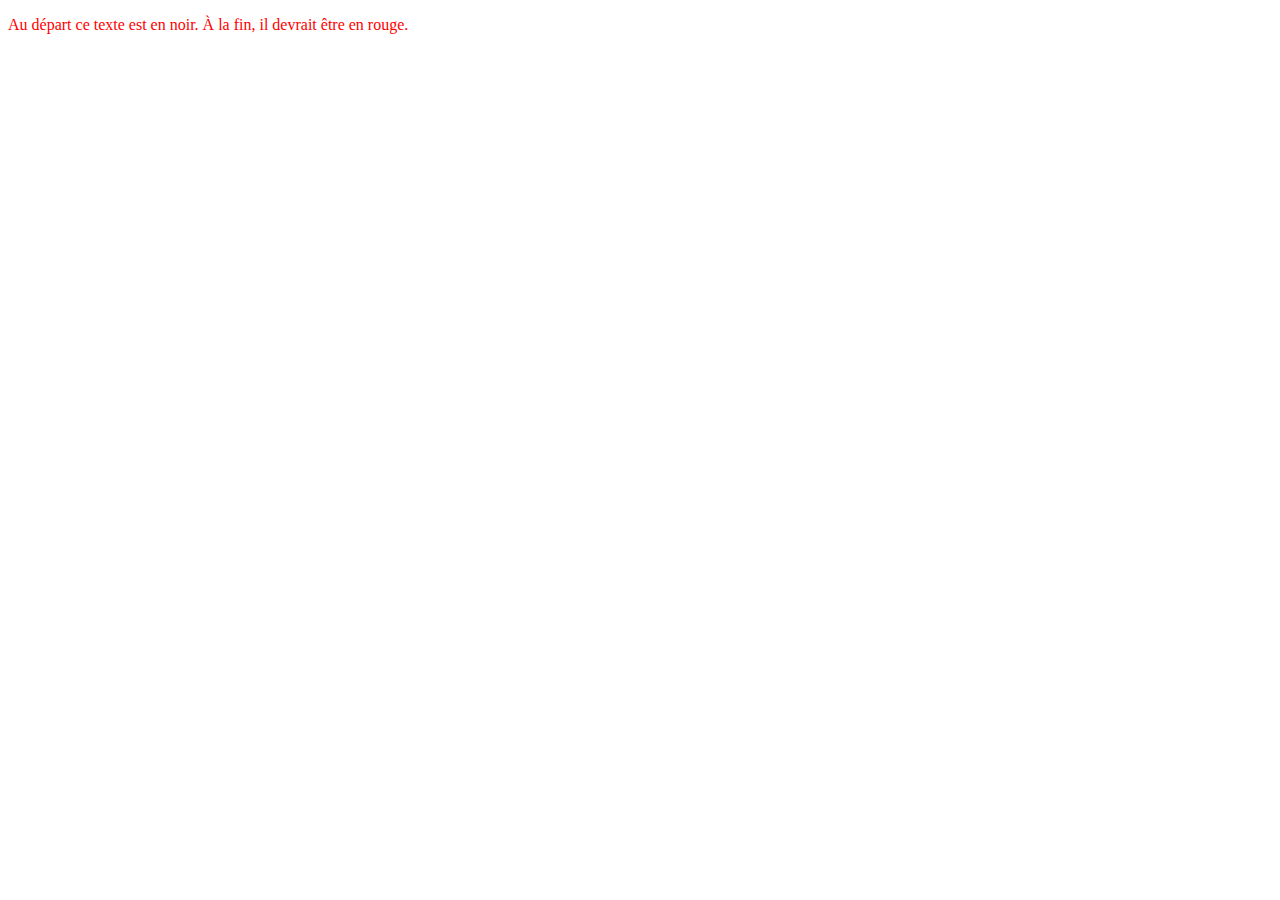
<file: exercice1/index.html>
<!DOCTYPE html>
<html lang="fr">
    <head>
        <meta charset="utf-8" >
        <title>
            Exercice 1 : changer la couleur du texte
        </title>
    </head>
    <body>
        <p id="text">
            Au départ ce texte est en noir. À la fin, il devrait être en rouge.
        </p>
    </body>
    <script type="application/javascript" src="index.js"></script>
</html>
</file>
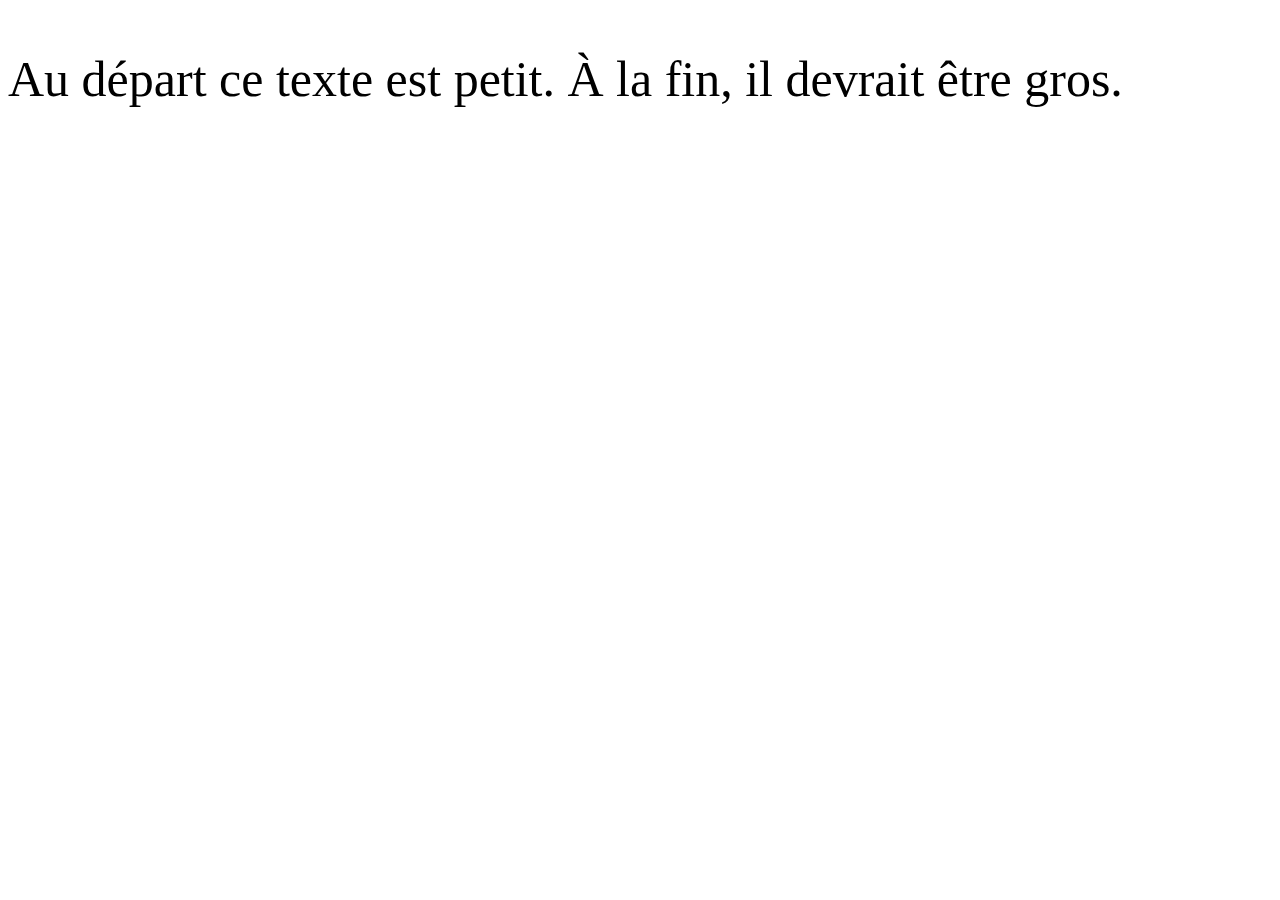
<file: exercice2/index.html>
<!DOCTYPE html>
<html lang="fr">
    <head>
        <meta charset="utf-8" >
        <title>
            Exercice 2 : changer la taille du texte
        </title>
    </head>
    <body>
        <p id="text">
            Au départ ce texte est petit. À la fin, il devrait être gros.
        </p>
    </body>
    <script type="application/javascript" src="index.js"></script>
</html>
</file>
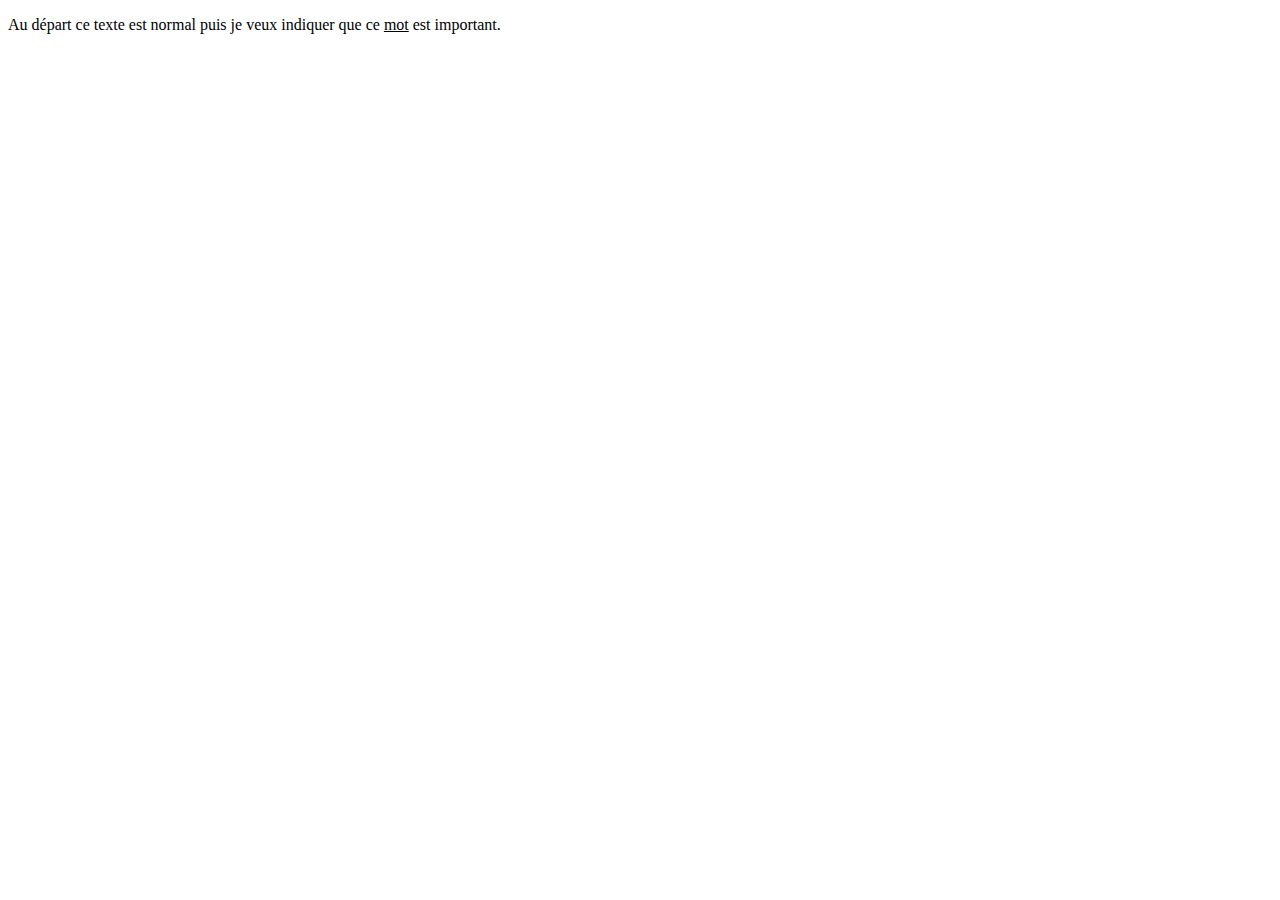
<file: exercice3/index.html>
<!DOCTYPE html>
<html lang="fr">
    <head>
        <meta charset="utf-8" >
        <title>
            Exercice 3 : souligner un texte
        </title>
    </head>
    <body>
        <p id="text">
            Au départ ce texte est normal puis je veux indiquer que ce <span>mot</span> est important.
        </p>
    </body>
    <script type="application/javascript" src="index.js"></script>
</html>
</file>
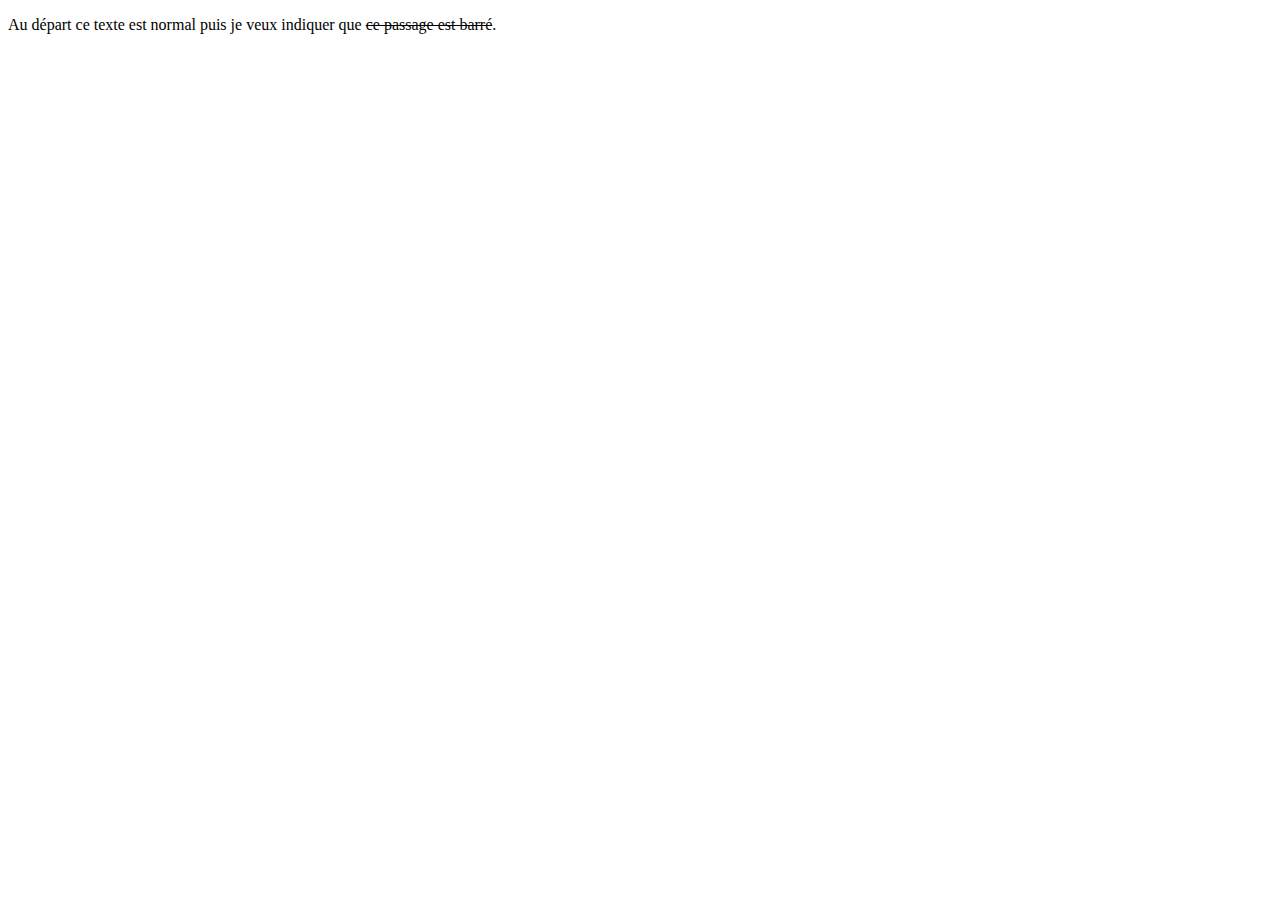
<file: exercice4/index.html>
<!DOCTYPE html>
<html lang="fr">
    <head>
        <meta charset="utf-8" >
        <title>
            Exercice 4 : barrer un texte
        </title>
    </head>
    <body>
        <p id="text">
            Au départ ce texte est normal puis je veux indiquer que <span>ce passage est barré</span>.
        </p>
    </body>
    <script type="application/javascript" src="index.js"></script>
</html>
</file>
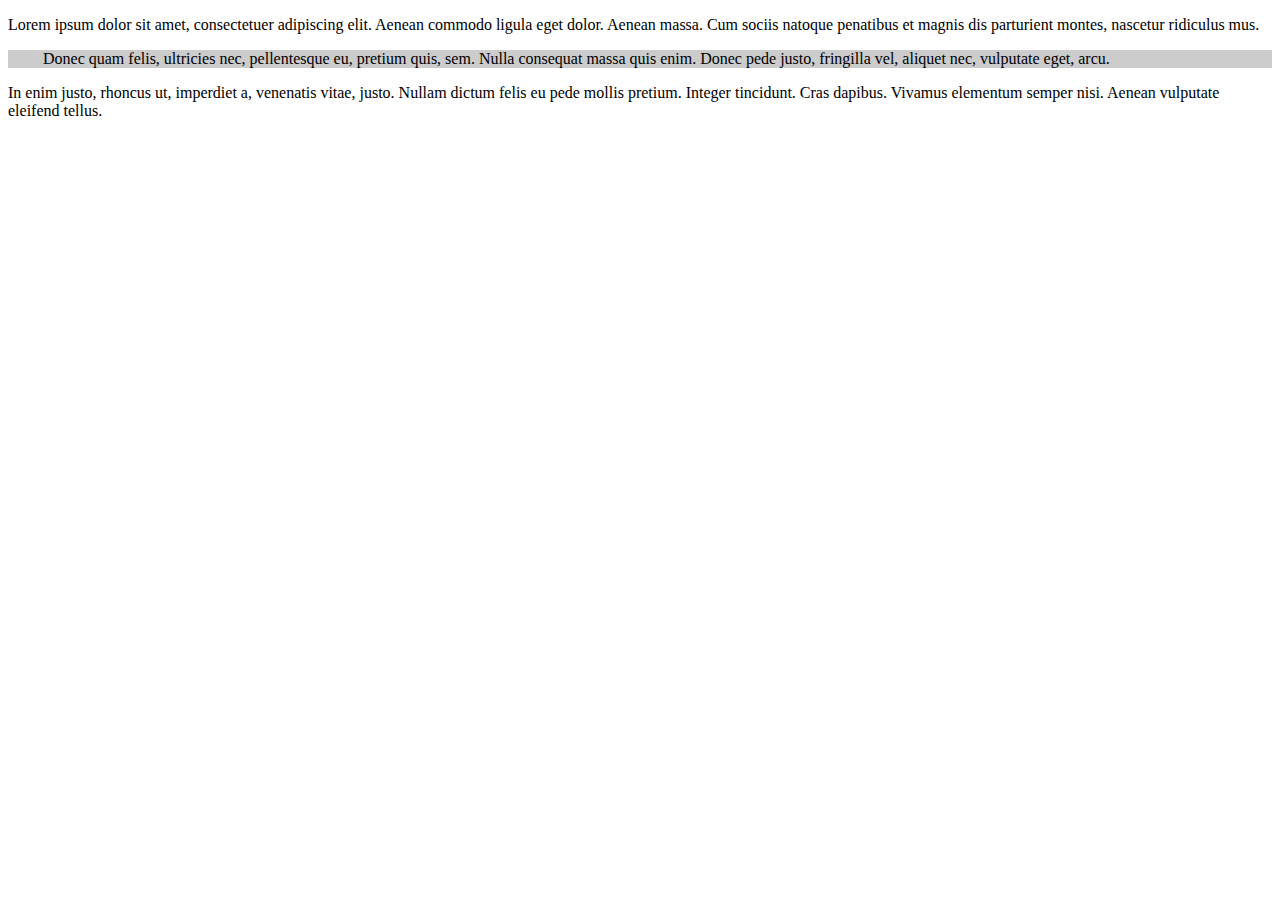
<file: exercice5/index.html>
<!DOCTYPE html>
<html lang="fr">

<head>
    <meta charset="utf-8">
    <title>
        Exercice 5 : ajouter une classe
    </title>
</head>

<body>
    <style>
        .info {
            background-color: #ccc;
            padding-left: 35px
        }
    </style>
    <p>
        Lorem ipsum dolor sit amet, consectetuer adipiscing elit. Aenean commodo ligula eget dolor. Aenean massa. Cum sociis natoque penatibus et magnis dis parturient montes, nascetur ridiculus mus.
    </p>

    <p>
        Donec quam felis, ultricies nec, pellentesque eu, pretium quis, sem. Nulla consequat massa quis enim. Donec pede justo, fringilla vel, aliquet nec, vulputate eget, arcu.
    </p>

    <p>
        In enim justo, rhoncus ut, imperdiet a, venenatis vitae, justo. Nullam dictum felis eu pede mollis pretium. Integer tincidunt. Cras dapibus. Vivamus elementum semper nisi. Aenean vulputate eleifend tellus.
    </p>

</body>
<script type="application/javascript" src="index.js"></script>

</html>
</file>
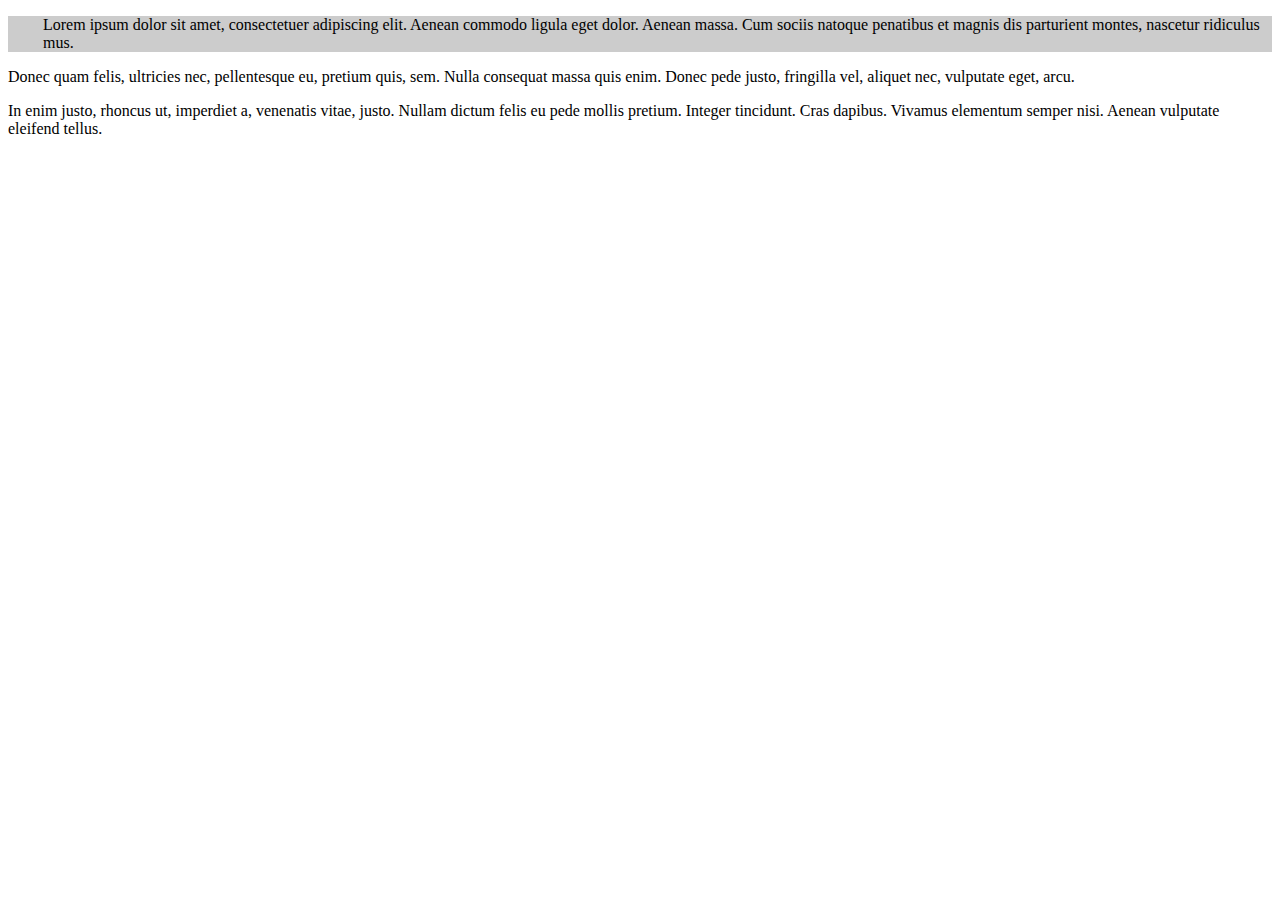
<file: exercice6/index.html>
<!DOCTYPE html>
<html lang="fr">

<head>
    <meta charset="utf-8">
    <title>
        Exercice 6 : retirer une classe
    </title>
</head>

<body>
    <style>
        .info {
            background-color: #ccc;
            padding-left: 35px
        }
    </style>
    <p class="info">
        Lorem ipsum dolor sit amet, consectetuer adipiscing elit. Aenean commodo ligula eget dolor. Aenean massa. Cum sociis natoque penatibus et magnis dis parturient montes, nascetur ridiculus mus.
    </p>

    <p>
        Donec quam felis, ultricies nec, pellentesque eu, pretium quis, sem. Nulla consequat massa quis enim. Donec pede justo, fringilla vel, aliquet nec, vulputate eget, arcu.
    </p>

    <p class="info">
        In enim justo, rhoncus ut, imperdiet a, venenatis vitae, justo. Nullam dictum felis eu pede mollis pretium. Integer tincidunt. Cras dapibus. Vivamus elementum semper nisi. Aenean vulputate eleifend tellus.
    </p>

</body>
<script type="application/javascript" src="index.js"></script>

</html>
</file>
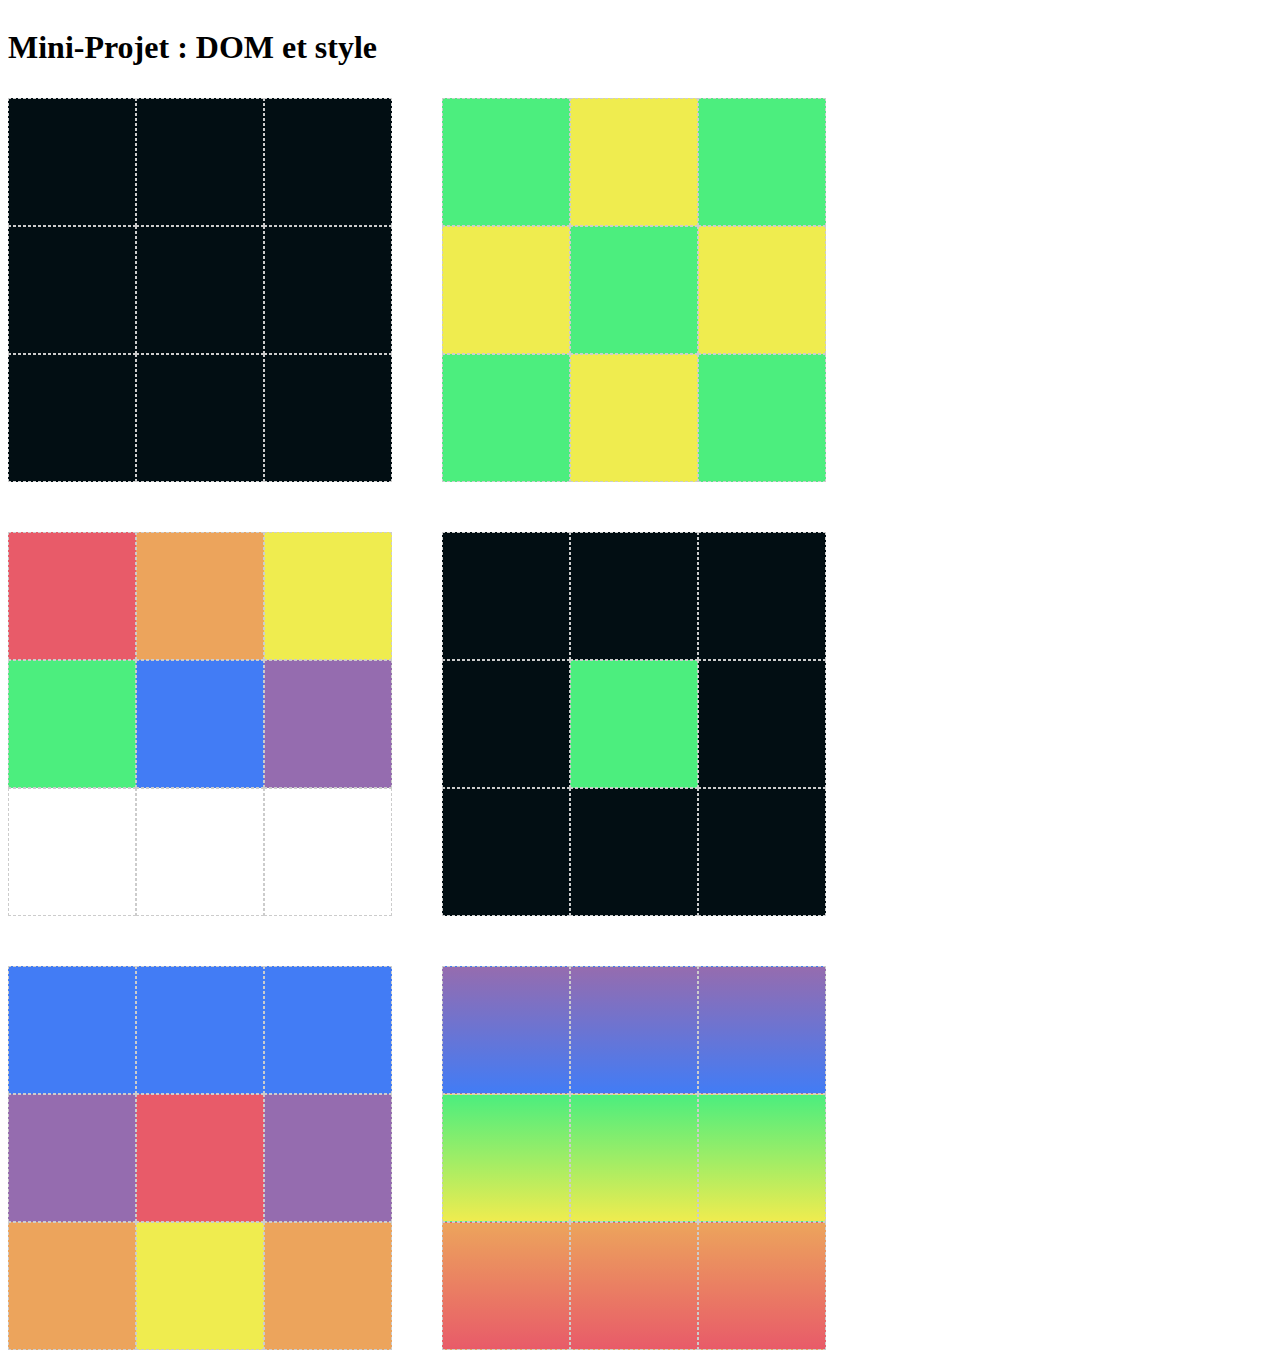
<file: mini-projet/index.html>
<!DOCTYPE html>
<html lang="fr">

<head>
    <meta charset="utf-8">
    <title>Mini-Projet : DOM et style</title>
    <link rel="stylesheet" href="style.css">
</head>

<body>
    <header>
        <h1>Mini-Projet : DOM et style</h1>
    </header>
    <main>
        <section class="grid">
            <div></div>
            <div></div>
            <div></div>
            <div></div>
            <div></div>
            <div></div>
            <div></div>
            <div></div>
            <div></div>
        </section>
        <section class="grid">
            <div></div>
            <div></div>
            <div></div>
            <div></div>
            <div></div>
            <div></div>
            <div></div>
            <div></div>
            <div></div>
        </section>
        <section class="grid">
            <div></div>
            <div></div>
            <div></div>
            <div></div>
            <div></div>
            <div></div>
            <div></div>
            <div></div>
            <div></div>
        </section>
        <section class="grid">
            <div></div>
            <div></div>
            <div></div>
            <div></div>
            <div></div>
            <div></div>
            <div></div>
            <div></div>
            <div></div>
        </section>
        <section class="grid">
            <div></div>
            <div></div>
            <div></div>
            <div></div>
            <div></div>
            <div></div>
            <div></div>
            <div></div>
            <div></div>
        </section>
        <section class="grid">
            <div></div>
            <div></div>
            <div></div>
            <div></div>
            <div></div>
            <div></div>
            <div></div>
            <div></div>
            <div></div>
        </section>
    </main>
</body>
<script type="application/javascript" src="index.js"></script>

</html>
</file>
<file: mini-projet/style.css>
body {
    display: grid;
    grid-template-rows: 10vh minmax(90vh, max-content);

    main {
        display: grid;
        grid-template-columns: 30vw 30vw;
        column-gap: 50px;
        row-gap: 50px;

        .grid {
            height: 30vw;
            display: grid;
            grid-template-columns: repeat(3, 1fr);

            div {
                border: 1px dashed #ccc;
            }
        }
    }
}
</file>
